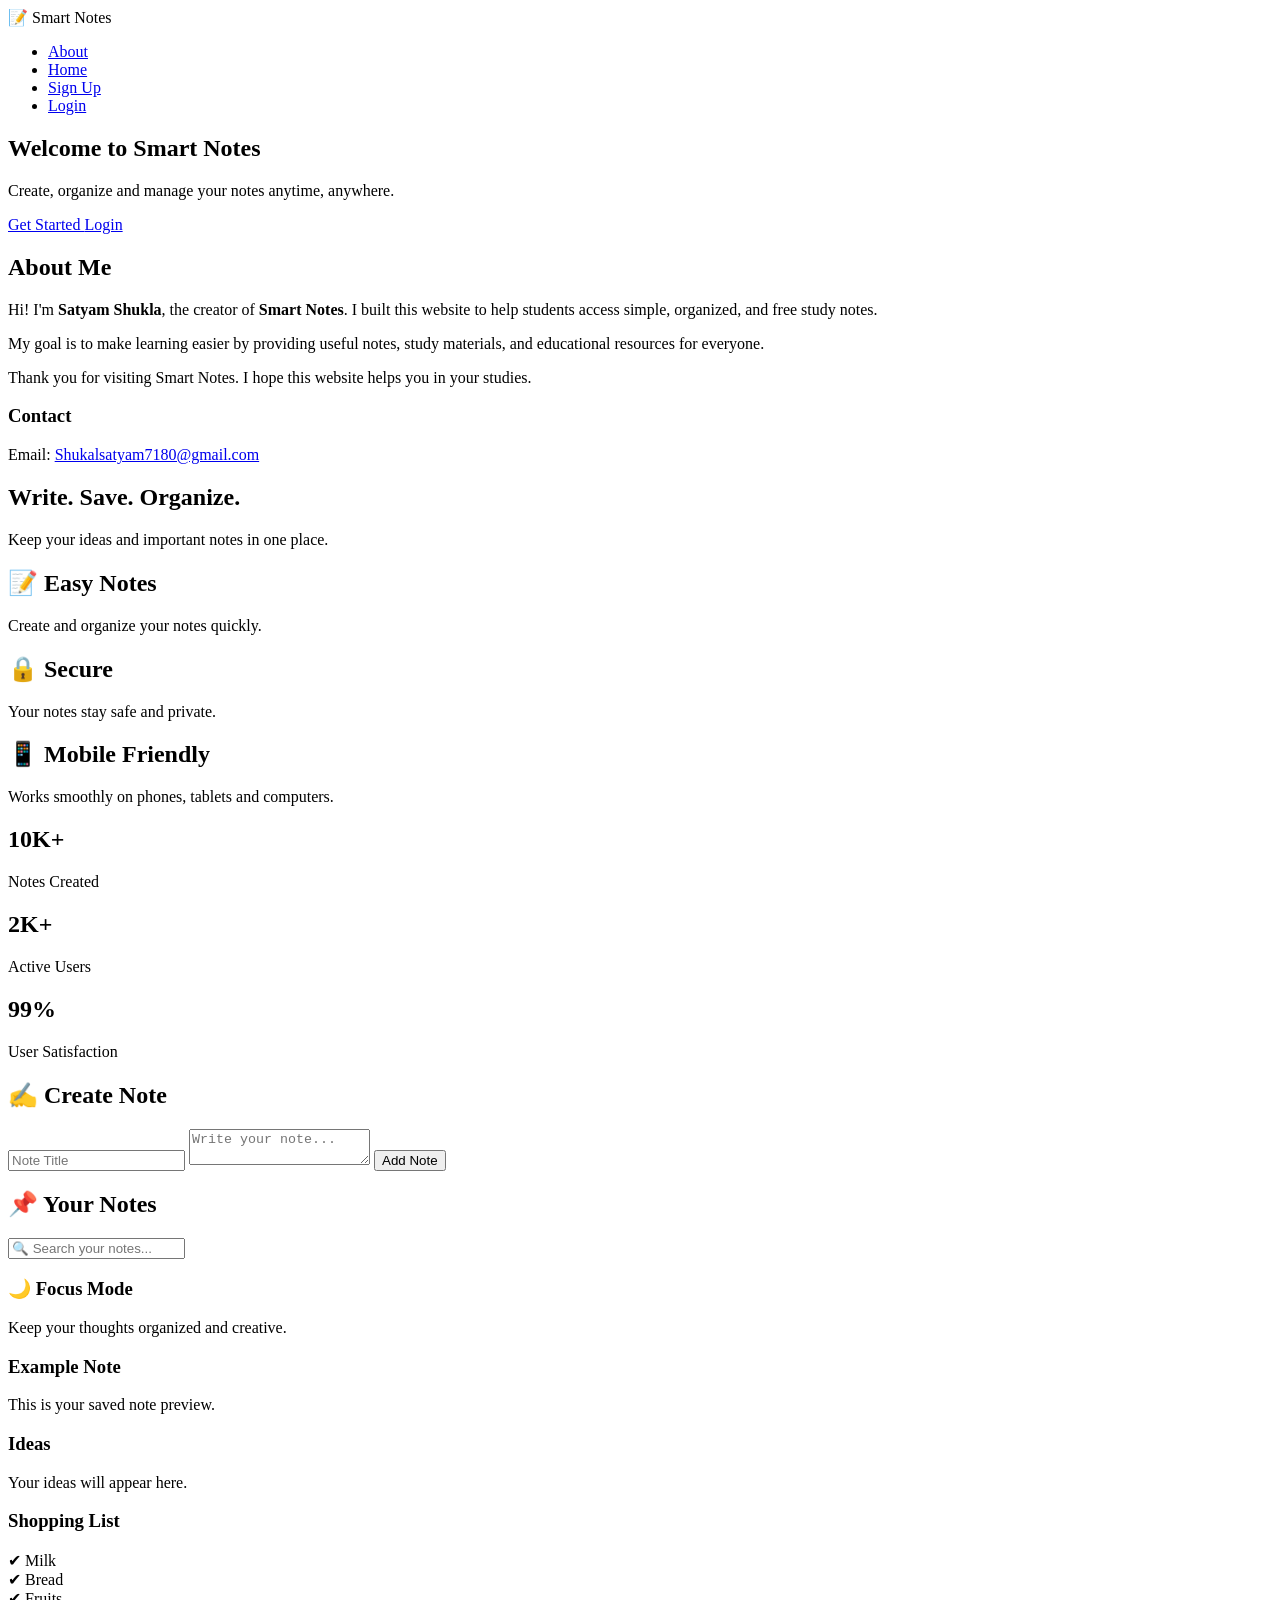
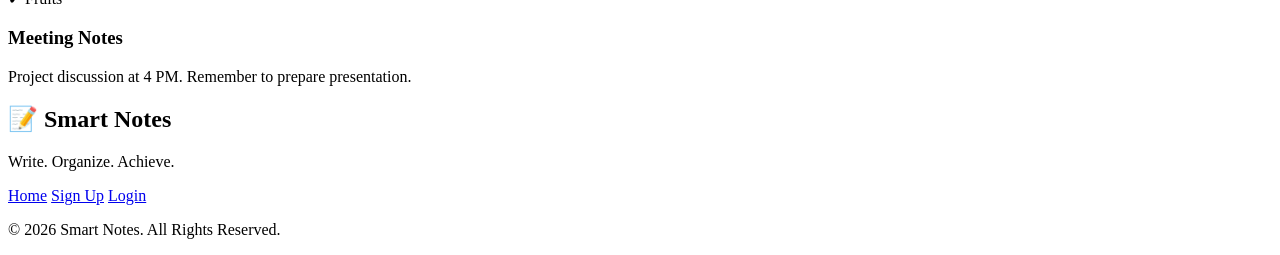
<file: index.html>
<!DOCTYPE html>
<html lang="en">
<head>
<meta name="google-site-verification" content="71lcdP4zfwRt7usOLFstSVUUSGcCtXOA0m5DBOI__MQ" />

<title>Smart Notes - Free Online Notes by Satyam Shukla</title>
<meta name="description" content="Smart Notes is a free online notes website created by Satyam Shukla for students to create, organize, and manage notes easily.">
</head>

<body>

<header>

<nav class="navbar">

<div class="logo">
📝 Smart Notes
</div>

<ul>
<li><a href="#about">About</a></li>
<li><a href="index.html">Home</a></li>
<li><a href="signup.html">Sign Up</a></li>
<li><a href="login.html">Login</a></li>
</ul>

</nav>

<section class="hero">

<h1>Welcome to Smart Notes</h1>

<p>
Create, organize and manage your notes anytime, anywhere.
</p>

<div class="hero-buttons">

<a href="signup.html" class="btn">
Get Started
</a>

<a href="login.html" class="btn btn2">
Login
</a>

</div>

</section>
</header>
<section id="about">
    <h2>About Me</h2>

    <p>
        Hi! I'm <strong>Satyam Shukla</strong>, the creator of <strong>Smart Notes</strong>.
        I built this website to help students access simple, organized, and free study notes.
    </p>

    <p>
        My goal is to make learning easier by providing useful notes, study materials,
        and educational resources for everyone.
    </p>

    <p>
        Thank you for visiting Smart Notes. I hope this website helps you in your studies.
    </p>

    <h3>Contact</h3>
  <p>Email:
<a href="mailto:Shukalsatyam7180@gmail.com">
Shukalsatyam7180@gmail.com
</a>
</p>


<section class="intro">

<h2>Write. Save. Organize.</h2>

<p>
Keep your ideas and important notes in one place.
</p>

</section>

<section class="features">

<div class="feature-card">

<h2>📝 Easy Notes</h2>

<p>
Create and organize your notes quickly.
</p>

</div>

<div class="feature-card">

<h2>🔒 Secure</h2>

<p>
Your notes stay safe and private.
</p>

</div>

<div class="feature-card">

<h2>📱 Mobile Friendly</h2>

<p>
Works smoothly on phones, tablets and computers.
</p>

</div>

</section>

<section class="stats">

<div class="stat-box">

<h2>10K+</h2>

<p>Notes Created</p>

</div>

<div class="stat-box">

<h2>2K+</h2>

<p>Active Users</p>

</div>

<div class="stat-box">

<h2>99%</h2>

<p>User Satisfaction</p>

</div>

</section>

<div class="container">

<div class="card">

<h2>✍️ Create Note</h2>

<input type="text" placeholder="Note Title">

<textarea placeholder="Write your note..."></textarea>

<button>Add Note</button>

</div>

<div class="card">

<h2>📌 Your Notes</h2>

<input
class="search"
type="text"
placeholder="🔍 Search your notes..."
>

<div class="dark-box">

<h3>🌙 Focus Mode</h3>

<p>
Keep your thoughts organized and creative.
</p>

</div>
<div class="note">

<h3>Example Note</h3>

<p>
This is your saved note preview.
</p>

</div>

<div class="note">

<h3>Ideas</h3>

<p>
Your ideas will appear here.
</p>

</div>

<div class="note">

<h3>Shopping List</h3>

<p>
✔ Milk<br>
✔ Bread<br>
✔ Fruits
</p>

</div>

<div class="note">

<h3>Meeting Notes</h3>

<p>
Project discussion at 4 PM.
Remember to prepare presentation.
</p>

</div>

</div>

</div>

<footer class="footer">

<h2>📝 Smart Notes</h2>

<p>
Write. Organize. Achieve.
</p>

<div class="footer-links">

<a href="index.html">Home</a>

<a href="signup.html">Sign Up</a>

<a href="login.html">Login</a>

</div>

<p class="copyright">

© 2026 Smart Notes. All Rights Reserved.

</p>

</footer>

</body>
</html>
</file>
